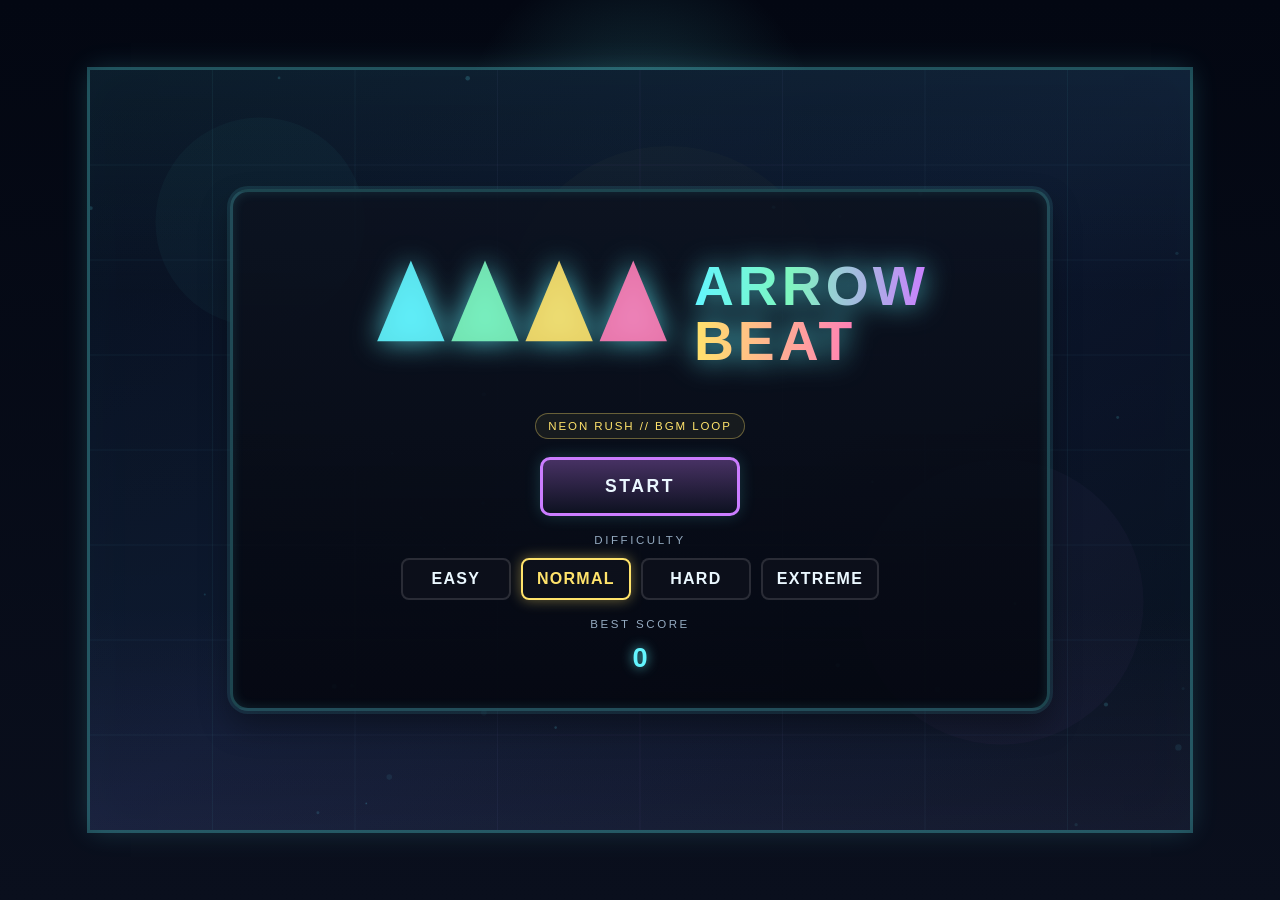
<file: index.html>
<!DOCTYPE html>
<html lang="ko">
  <head>
    <meta charset="UTF-8" />
    <meta name="viewport" content="width=device-width, initial-scale=1.0" />
    <title>ARROW BEAT</title>
    <link rel="stylesheet" href="style.css" />
  </head>
  <body>
    <div class="game-shell">
      <canvas id="bgParticles" class="bg-particles"></canvas>
      <div id="bgGlow" class="bg-glow"></div>

      <div id="startScreen" class="screen active">
        <div class="title-panel pixel-panel">
          <div class="logo-wrap">
            <img src="assets/images/logo.svg" alt="ARROW BEAT logo" class="logo-image" />
          </div>

          <div class="start-controls">
            <div class="song-chip" id="menuSongName">NEON RUSH // BGM LOOP</div>
            <button id="startBtn" class="pixel-btn primary">START</button>

            <div class="difficulty-panel">
              <span class="panel-label">DIFFICULTY</span>
              <div class="difficulty-buttons">
                <button class="difficulty-btn active" data-difficulty="EASY">EASY</button>
                <button class="difficulty-btn" data-difficulty="NORMAL">NORMAL</button>
                <button class="difficulty-btn" data-difficulty="HARD">HARD</button>
                <button class="difficulty-btn" data-difficulty="EXTREME">EXTREME</button>
              </div>
            </div>

            <div class="best-score-box">
              <span class="panel-label">BEST SCORE</span>
              <strong id="bestScoreDisplay">0</strong>
            </div>
          </div>
        </div>
      </div>

      <div id="gameScreen" class="screen">
        <div class="top-bar">
          <div class="song-indicator">
            <span class="label">SONG</span>
            <strong id="songName">NEON RUSH</strong>
          </div>
          <button id="pauseBtn" class="pause-btn">PAUSE</button>
        </div>

        <div class="hud">
          <div class="hud-box">
            <span class="label">SCORE</span>
            <span id="score">0</span>
          </div>
          <div class="hud-box">
            <span class="label">COMBO</span>
            <span id="combo">0</span>
          </div>
          <div class="hud-box">
            <span class="label">ACCURACY</span>
            <span id="accuracy">100.0%</span>
          </div>
        </div>

        <div class="graph-panel pixel-panel">
          <div class="chart-head">
            <span>PLAY DATA</span>
            <span id="chartStatus">LIVE</span>
          </div>
          <canvas id="performanceChart" width="840" height="130"></canvas>
        </div>

        <div class="playfield-shell pixel-panel">
          <div class="judgement-area">
            <div class="top-scanline"></div>
            <div class="judgement-line"></div>
            <div id="noteField" class="note-field"></div>

            <div class="lane-labels">
              <div class="lane-name left">← A</div>
              <div class="lane-name up">↑ W</div>
              <div class="lane-name down">↓ S</div>
              <div class="lane-name right">→ D</div>
            </div>

            <div class="lanes">
              <div class="lane left" data-key="left"><div class="lane-accent"></div></div>
              <div class="lane up" data-key="up"><div class="lane-accent"></div></div>
              <div class="lane down" data-key="down"><div class="lane-accent"></div></div>
              <div class="lane right" data-key="right"><div class="lane-accent"></div></div>
            </div>
          </div>

          <div class="control-guide">
            <div class="guide-key" data-key="left"><span>←</span><span>A</span></div>
            <div class="guide-key" data-key="up"><span>↑</span><span>W</span></div>
            <div class="guide-key" data-key="down"><span>↓</span><span>S</span></div>
            <div class="guide-key" data-key="right"><span>→</span><span>D</span></div>
          </div>
        </div>
      </div>

      <div id="pauseOverlay" class="pause-overlay hidden">
        <div class="pause-panel pixel-panel">
          <h2>PAUSED</h2>
          <p>Press P or tap resume</p>
          <button id="resumeBtn" class="pixel-btn primary">RESUME</button>
        </div>
      </div>

      <div id="resultScreen" class="screen">
        <div class="result-panel pixel-panel">
          <h1>RESULT</h1>

          <div class="result-grid">
            <div class="result-item"><span>SCORE</span><strong id="finalScore">0</strong></div>
            <div class="result-item"><span>ACCURACY</span><strong id="finalAccuracy">0%</strong></div>
            <div class="result-item"><span>MAX COMBO</span><strong id="finalMaxCombo">0</strong></div>
            <div class="result-item"><span>RANK</span><strong id="finalRank">-</strong></div>
            <div class="result-item"><span>PERFECT</span><strong id="countPerfect">0</strong></div>
            <div class="result-item"><span>GREAT</span><strong id="countGreat">0</strong></div>
            <div class="result-item"><span>GOOD</span><strong id="countGood">0</strong></div>
            <div class="result-item"><span>MISS</span><strong id="countMiss">0</strong></div>
          </div>

          <div class="result-actions">
            <button id="retryBtn" class="pixel-btn primary">RETRY</button>
            <button id="menuBtn" class="pixel-btn">MENU</button>
          </div>
        </div>
      </div>
    </div>

    <script src="script.js"></script>
  </body>
</html>
</file>
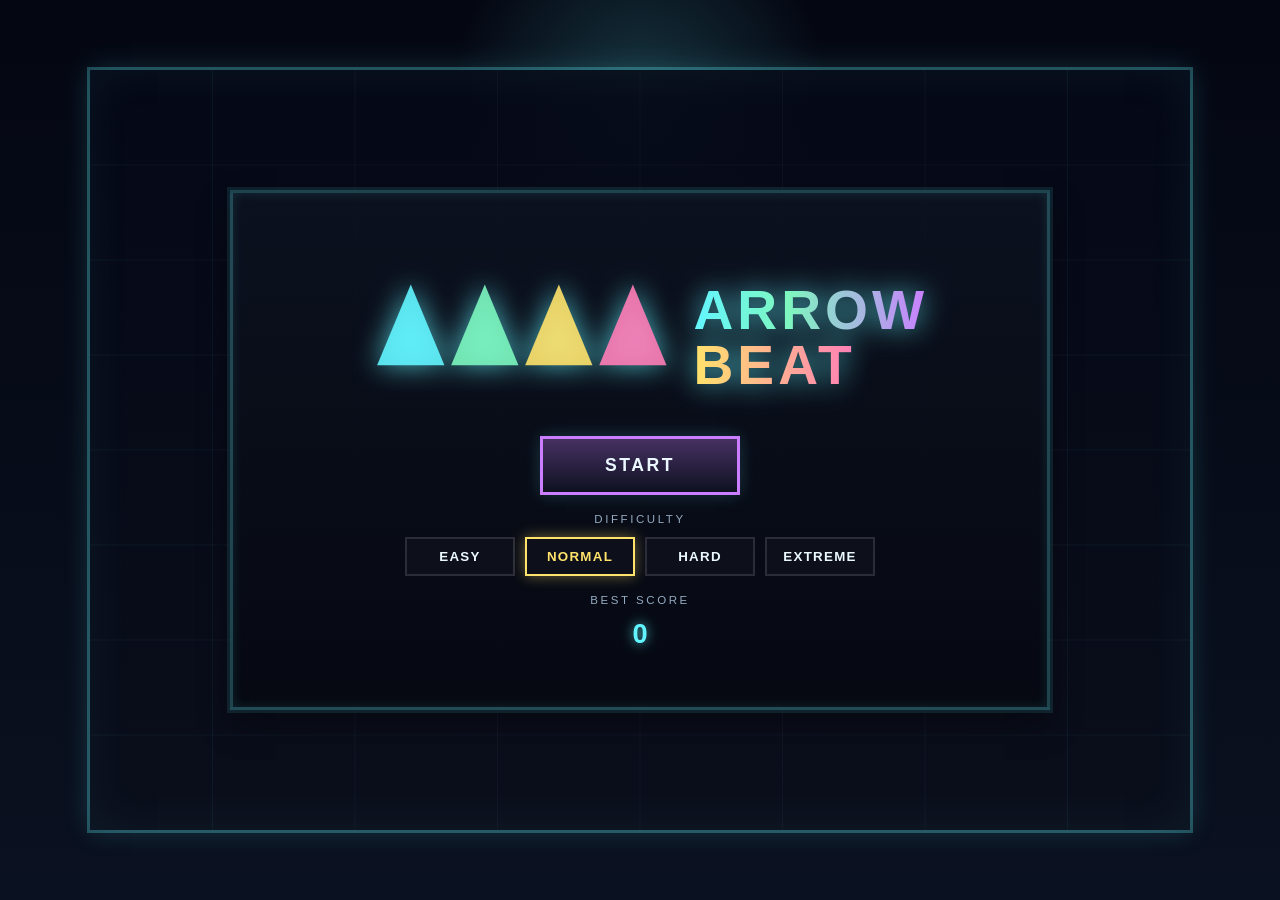
<file: single-file.html>
<!DOCTYPE html>
<html lang="ko">
  <head>
    <meta charset="UTF-8" />
    <meta name="viewport" content="width=device-width, initial-scale=1.0" />
    <title>ARROW BEAT</title>
    <style>
      :root {
        --bg: #050816;
        --bg2: #0c1225;
        --panel: rgba(13, 18, 31, 0.88);
        --cyan: #63f5ff;
        --purple: #cb7dff;
        --pink: #ff7eb7;
        --green: #7ef7bf;
        --yellow: #ffe36b;
        --red: #ff637d;
        --text: #ebf8ff;
        --muted: #94aac0;
      }
      * { box-sizing: border-box; margin: 0; padding: 0; }
      html, body {
        width: 100%; height: 100%; overflow: hidden;
        background: radial-gradient(circle at 50% 10%, rgba(99,245,255,0.18), transparent 18%), linear-gradient(180deg, #040712, #0a1120);
        color: var(--text); font-family: sans-serif;
      }
      body { display: flex; align-items: center; justify-content: center; }
      .game-shell {
        position: relative; width: min(1100px, 100vw); height: min(760px, 100vh); overflow: hidden;
        background: linear-gradient(180deg, rgba(5,8,22,0.9), rgba(10,14,26,0.94));
        box-shadow: 0 0 0 3px rgba(99,245,255,0.26), 0 0 26px rgba(99,245,255,0.18), inset 0 0 48px rgba(99,245,255,0.06);
      }
      .bg-glow {
        position: absolute; inset: 0; background: url('data:image/svg+xml;utf8,<svg xmlns="http://www.w3.org/2000/svg" viewBox="0 0 1200 800"><defs><linearGradient id="g" x1="0" x2="1"><stop offset="0%" stop-color="%2363f5ff" stop-opacity="0.2"/><stop offset="50%" stop-color="%23cb7dff" stop-opacity="0.18"/><stop offset="100%" stop-color="%2363f5ff" stop-opacity="0.2"/></linearGradient></defs><g opacity="0.35" stroke="url(%23g)" stroke-width="1"><path d="M0 100H1200M0 200H1200M0 300H1200M0 400H1200M0 500H1200M0 600H1200M0 700H1200"/><path d="M150 0V800M300 0V800M450 0V800M600 0V800M750 0V800M900 0V800M1050 0V800"/></g></svg>') center/cover no-repeat; opacity: .8;
      }
      .screen { position: absolute; inset: 0; display: none; align-items: center; justify-content: center; }
      .screen.active { display: flex; }
      .pixel-panel { background: linear-gradient(180deg, rgba(12,18,31,0.88), rgba(5,8,17,0.94)); border: 3px solid rgba(99,245,255,0.25); box-shadow: 0 0 0 3px rgba(99,245,255,0.1), inset 0 0 12px rgba(99,245,255,0.12), 0 15px 30px rgba(0,0,0,0.35); }
      #startScreen { padding: 24px; }
      .title-panel { width: min(820px, 90%); min-height: 520px; padding: 28px 20px 34px; display: flex; flex-direction: column; align-items: center; justify-content: center; gap: 18px; }
      .logo-wrap { display: flex; align-items: center; justify-content: center; width: 100%; animation: logoFloat 2.5s ease-in-out infinite alternate; }
      @keyframes logoFloat { 0% { transform: translateY(0); } 100% { transform: translateY(-8px); } }
      .logo-image { width: min(640px, 80%); filter: drop-shadow(0 0 14px rgba(99,245,255,0.8)); }
      .start-controls { display: flex; flex-direction: column; align-items: center; gap: 18px; }
      .pixel-btn { appearance: none; background: rgba(15,19,34,0.92); color: var(--text); border: 3px solid rgba(99,245,255,0.6); box-shadow: 0 0 16px rgba(99,245,255,0.18); padding: 16px 26px; min-width: 200px; font-weight: 900; font-size: 1.1rem; letter-spacing: .16rem; cursor: pointer; }
      .pixel-btn.primary { border-color: var(--purple); background: linear-gradient(180deg, rgba(203,125,255,0.32), rgba(14,18,34,0.9)); }
      .difficulty-panel, .best-score-box { display: flex; flex-direction: column; align-items: center; gap: 12px; }
      .panel-label { color: var(--muted); letter-spacing: .16rem; font-size: .72rem; }
      .difficulty-buttons { display: flex; flex-wrap: wrap; justify-content: center; gap: 10px; }
      .difficulty-btn { appearance: none; background: rgba(14,17,28,0.92); color: var(--text); border: 2px solid rgba(255,255,255,0.12); padding: 10px 14px; min-width: 110px; font-weight: 700; letter-spacing: .08rem; cursor: pointer; }
      .difficulty-btn.active { border-color: var(--yellow); color: var(--yellow); box-shadow: 0 0 14px rgba(255,227,107,0.42); }
      .best-score-box strong { font-size: 1.7rem; color: var(--cyan); text-shadow: 0 0 12px rgba(99,245,255,0.8); }
      #gameScreen { flex-direction: column; padding: 18px 20px 16px; }
      .hud { width: min(820px, 90%); display: flex; gap: 12px; margin: 0 auto 18px auto; }
      .hud-box { flex: 1; min-width: 120px; background: rgba(11,16,30,0.72); border: 2px solid rgba(99,245,255,0.22); padding: 10px 14px; text-align: center; box-shadow: inset 0 0 18px rgba(99,245,255,0.08); }
      .hud-box .label { display: block; color: var(--muted); letter-spacing: .14rem; font-size: .7rem; margin-bottom: 6px; }
      .hud-box span:last-child { font-size: clamp(1.2rem, 2vw, 1.9rem); font-weight: 900; }
      .graph-panel { width: min(820px, 90%); margin: 0 auto 16px auto; padding: 10px 12px 8px; background: rgba(8,12,21,0.72); border: 2px solid rgba(99,245,255,0.2); }
      .chart-head { display: flex; justify-content: space-between; align-items: center; color: var(--muted); font-size: .68rem; letter-spacing: .12rem; margin-bottom: 8px; }
      #performanceChart { display: block; width: 100%; height: 130px; background: rgba(4,7,16,0.6); border: 1px solid rgba(255,255,255,0.06); }
      .playfield-shell { width: min(860px, 92%); padding: 16px 18px 18px; }
      .judgement-area { position: relative; width: 100%; height: 610px; background: linear-gradient(180deg, rgba(2,4,12,0.84), rgba(8,12,20,0.96)), repeating-linear-gradient(180deg, rgba(255,255,255,0.02), rgba(255,255,255,0.02) 2px, transparent 2px, transparent 18px); border: 2px solid rgba(99,245,255,0.18); box-shadow: inset 0 0 30px rgba(99,245,255,0.06); overflow: hidden; }
      .top-scanline { position: absolute; top: 38px; left: 0; right: 0; height: 2px; background: linear-gradient(90deg, transparent, rgba(99,245,255,0.7), transparent); box-shadow: 0 0 16px rgba(99,245,255,0.44); }
      .judgement-line { position: absolute; left: 0; right: 0; bottom: 115px; height: 4px; background: linear-gradient(90deg, transparent, rgba(234,248,255,0.95), transparent); box-shadow: 0 0 18px rgba(234,248,255,0.8); }
      .note-field { position: absolute; inset: 0; }
      .lane-labels, .lanes { position: absolute; inset: 0; display: grid; grid-template-columns: repeat(4, 1fr); }
      .lane-labels { pointer-events: none; top: 18px; height: 35px; align-items: center; }
      .lane-name { display: flex; justify-content: center; align-items: center; font-weight: 900; letter-spacing: .08rem; color: rgba(255,255,255,0.9); text-shadow: 0 0 10px rgba(99,245,255,0.6); }
      .lane { position: relative; border-left: 1px solid rgba(255,255,255,0.08); border-right: 1px solid rgba(255,255,255,0.06); background: rgba(5,8,16,0.14); }
      .lane.left { box-shadow: inset 0 0 22px rgba(103,217,255,0.22); }
      .lane.up { box-shadow: inset 0 0 22px rgba(126,247,191,0.22); }
      .lane.down { box-shadow: inset 0 0 22px rgba(255,216,107,0.2); }
      .lane.right { box-shadow: inset 0 0 22px rgba(255,126,183,0.2); }
      .lane-accent { position: absolute; left: 20%; right: 20%; top: 0; bottom: 0; background: linear-gradient(180deg, transparent, rgba(255,255,255,0.04), transparent); }
      .note { position: absolute; width: 76px; height: 16px; left: 50%; transform: translateX(-50%); border-radius: 4px; box-shadow: 0 0 16px rgba(255,255,255,0.2); }
      .note::before { content: ""; position: absolute; inset: -2px; border: 2px solid rgba(255,255,255,0.25); border-radius: 5px; }
      .note.left { background: linear-gradient(180deg, #7fe8ff, #39a7ff); }
      .note.up { background: linear-gradient(180deg, #a4ffca, #53d98b); }
      .note.down { background: linear-gradient(180deg, #ffe89f, #ffc857); }
      .note.right { background: linear-gradient(180deg, #ffadd7, #ff7aaf); }
      .note.hit { filter: brightness(1.5) saturate(1.2); }
      .hit-popup { position: absolute; left: 50%; top: 50%; transform: translate(-50%,-50%); font-size: 1.5rem; font-weight: 900; letter-spacing: .08rem; text-shadow: 0 0 12px rgba(255,255,255,0.7); animation: popupFloat .7s ease forwards; pointer-events: none; }
      @keyframes popupFloat { 0% { opacity: 0; transform: translate(-50%, 0) scale(.8); } 20% { opacity: 1; } 100% { opacity: 0; transform: translate(-50%, -30px) scale(1.1); } }
      .control-guide { display: grid; grid-template-columns: repeat(4, minmax(80px,1fr)); gap: 12px; margin-top: 18px; }
      .guide-key { display: flex; justify-content: center; align-items: center; gap: 12px; background: rgba(10,14,25,0.84); border: 2px solid rgba(255,255,255,0.12); padding: 12px 10px; font-weight: 800; letter-spacing: .08rem; transition: all .12s ease; }
      .guide-key.active { border-color: var(--cyan); box-shadow: 0 0 16px rgba(99,245,255,0.4); }
      #resultScreen { background: rgba(7,10,18,0.7); }
      .result-panel { width: min(700px, 88%); padding: 26px 22px 18px; }
      .result-panel h1 { text-align: center; font-size: clamp(2.2rem, 4vw, 3.5rem); letter-spacing: .18rem; margin-bottom: 18px; color: var(--yellow); text-shadow: 0 0 14px rgba(255,227,107,0.5); }
      .result-grid { display: grid; grid-template-columns: repeat(2, minmax(140px,1fr)); gap: 12px 14px; }
      .result-item { background: rgba(255,255,255,0.02); border: 1px solid rgba(255,255,255,0.08); padding: 12px 14px; display: flex; justify-content: space-between; align-items: center; }
      .result-item span { color: var(--muted); letter-spacing: .08rem; }
      .result-item strong { font-size: 1.1rem; }
      .result-actions { margin-top: 24px; display: flex; justify-content: center; gap: 16px; }
      @media (max-width: 760px) { .game-shell { width: 100vw; height: 100vh; } .title-panel { min-height: 420px; } .judgement-area { height: 500px; } .result-grid { grid-template-columns: 1fr; } }
    </style>
  </head>
  <body>
    <div class="game-shell">
      <div class="bg-glow"></div>
      <div id="startScreen" class="screen active">
        <div class="title-panel pixel-panel">
          <div class="logo-wrap">
            <svg class="logo-image" viewBox="0 0 920 260" xmlns="http://www.w3.org/2000/svg" role="img" aria-label="ARROW BEAT logo">
              <defs>
                <linearGradient id="g1" x1="0" x2="1"><stop offset="0%" stop-color="#63f5ff"/><stop offset="40%" stop-color="#7ef7bf"/><stop offset="100%" stop-color="#cb7dff"/></linearGradient>
                <linearGradient id="g2" x1="0" x2="1"><stop offset="0%" stop-color="#ffe36b"/><stop offset="100%" stop-color="#ff7eb7"/></linearGradient>
              </defs>
              <g fill="none" stroke-linecap="square" stroke-linejoin="miter">
                <path d="M70 180L120 60L170 180Z" fill="#63f5ff" opacity="0.9"/>
                <path d="M180 180L230 60L280 180Z" fill="#7ef7bf" opacity="0.9"/>
                <path d="M290 180L340 60L390 180Z" fill="#ffe36b" opacity="0.9"/>
                <path d="M400 180L450 60L500 180Z" fill="#ff7eb7" opacity="0.9"/>
              </g>
              <g font-family="Verdana, Arial, sans-serif" font-weight="900" letter-spacing="6" fill="url(#g1)">
                <text x="540" y="126" font-size="82">ARROW</text>
                <text x="540" y="208" font-size="82" fill="url(#g2)">BEAT</text>
              </g>
            </svg>
          </div>
          <div class="start-controls">
            <button id="startBtn" class="pixel-btn primary">START</button>
            <div class="difficulty-panel">
              <span class="panel-label">DIFFICULTY</span>
              <div class="difficulty-buttons">
                <button class="difficulty-btn active" data-difficulty="EASY">EASY</button>
                <button class="difficulty-btn" data-difficulty="NORMAL">NORMAL</button>
                <button class="difficulty-btn" data-difficulty="HARD">HARD</button>
                <button class="difficulty-btn" data-difficulty="EXTREME">EXTREME</button>
              </div>
            </div>
            <div class="best-score-box">
              <span class="panel-label">BEST SCORE</span>
              <strong id="bestScoreDisplay">0</strong>
            </div>
          </div>
        </div>
      </div>

      <div id="gameScreen" class="screen">
        <div class="hud">
          <div class="hud-box"><span class="label">SCORE</span><span id="score">0</span></div>
          <div class="hud-box"><span class="label">COMBO</span><span id="combo">0</span></div>
          <div class="hud-box"><span class="label">ACCURACY</span><span id="accuracy">100.0%</span></div>
        </div>
        <div class="graph-panel pixel-panel">
          <div class="chart-head"><span>PLAY DATA</span><span id="chartStatus">LIVE</span></div>
          <canvas id="performanceChart" width="840" height="130"></canvas>
        </div>
        <div class="playfield-shell pixel-panel">
          <div class="judgement-area">
            <div class="top-scanline"></div>
            <div class="judgement-line"></div>
            <div id="noteField" class="note-field"></div>
            <div class="lane-labels">
              <div class="lane-name left">← A</div>
              <div class="lane-name up">↑ W</div>
              <div class="lane-name down">↓ S</div>
              <div class="lane-name right">→ D</div>
            </div>
            <div class="lanes">
              <div class="lane left" data-key="left"><div class="lane-accent"></div></div>
              <div class="lane up" data-key="up"><div class="lane-accent"></div></div>
              <div class="lane down" data-key="down"><div class="lane-accent"></div></div>
              <div class="lane right" data-key="right"><div class="lane-accent"></div></div>
            </div>
          </div>
          <div class="control-guide">
            <div class="guide-key" data-key="left"><span>←</span><span>A</span></div>
            <div class="guide-key" data-key="up"><span>↑</span><span>W</span></div>
            <div class="guide-key" data-key="down"><span>↓</span><span>S</span></div>
            <div class="guide-key" data-key="right"><span>→</span><span>D</span></div>
          </div>
        </div>
      </div>

      <div id="resultScreen" class="screen">
        <div class="result-panel pixel-panel">
          <h1>RESULT</h1>
          <div class="result-grid">
            <div class="result-item"><span>SCORE</span><strong id="finalScore">0</strong></div>
            <div class="result-item"><span>ACCURACY</span><strong id="finalAccuracy">0%</strong></div>
            <div class="result-item"><span>MAX COMBO</span><strong id="finalMaxCombo">0</strong></div>
            <div class="result-item"><span>RANK</span><strong id="finalRank">-</strong></div>
            <div class="result-item"><span>PERFECT</span><strong id="countPerfect">0</strong></div>
            <div class="result-item"><span>GREAT</span><strong id="countGreat">0</strong></div>
            <div class="result-item"><span>GOOD</span><strong id="countGood">0</strong></div>
            <div class="result-item"><span>MISS</span><strong id="countMiss">0</strong></div>
          </div>
          <div class="result-actions">
            <button id="retryBtn" class="pixel-btn primary">RETRY</button>
            <button id="menuBtn" class="pixel-btn">MENU</button>
          </div>
        </div>
      </div>
    </div>

    <script>
      const NOTE_KEYS = ["left", "up", "down", "right"];
      const KEY_TO_LANE = { ArrowLeft: 'left', a: 'left', ArrowUp: 'up', w: 'up', ArrowDown: 'down', s: 'down', ArrowRight: 'right', d: 'right' };
      const difficultyConfig = {
        EASY: { speed: 1.0, interval: 850, noteCount: 36, judgeWindow: { perfect: 60, great: 120, good: 170 }, musicTempo: 120 },
        NORMAL: { speed: 1.25, interval: 660, noteCount: 46, judgeWindow: { perfect: 60, great: 110, good: 155 }, musicTempo: 140 },
        HARD: { speed: 1.5, interval: 510, noteCount: 58, judgeWindow: { perfect: 55, great: 100, good: 145 }, musicTempo: 160 },
        EXTREME: { speed: 1.8, interval: 430, noteCount: 72, judgeWindow: { perfect: 50, great: 95, good: 135 }, musicTempo: 180 }
      };
      const state = { difficulty: 'NORMAL', playing: false, notes: [], score: 0, combo: 0, maxCombo: 0, accuracy: 100, totalJudged: 0, hitScoreTotal: 0, perfect: 0, great: 0, good: 0, miss: 0, currentTime: 0, lastTimestamp: 0, animationId: null, audioCtx: null, musicInterval: null, beatIndex: 0, performanceHistory: [] };
      const startScreen = document.getElementById('startScreen'); const gameScreen = document.getElementById('gameScreen'); const resultScreen = document.getElementById('resultScreen');
      const noteField = document.getElementById('noteField'); const chartCanvas = document.getElementById('performanceChart'); const chartCtx = chartCanvas.getContext('2d');
      const scoreEl = document.getElementById('score'); const comboEl = document.getElementById('combo'); const accuracyEl = document.getElementById('accuracy'); const bestScoreDisplay = document.getElementById('bestScoreDisplay');
      const finalScoreEl = document.getElementById('finalScore'); const finalAccuracyEl = document.getElementById('finalAccuracy'); const finalMaxComboEl = document.getElementById('finalMaxCombo'); const finalRankEl = document.getElementById('finalRank');
      const countPerfectEl = document.getElementById('countPerfect'); const countGreatEl = document.getElementById('countGreat'); const countGoodEl = document.getElementById('countGood'); const countMissEl = document.getElementById('countMiss');
      const difficultyButtons = document.querySelectorAll('.difficulty-btn'); const startBtn = document.getElementById('startBtn'); const retryBtn = document.getElementById('retryBtn'); const menuBtn = document.getElementById('menuBtn');

      function setDifficulty(name) { state.difficulty = name; difficultyButtons.forEach(btn => btn.classList.toggle('active', btn.dataset.difficulty === name)); }
      function showScreen(target) { [startScreen, gameScreen, resultScreen].forEach(screen => screen.classList.toggle('active', screen === target)); }
      function getBestScore() { return Number(localStorage.getItem('arrowBeatBestScore') || 0); }
      function saveBestScore() { if (state.score > getBestScore()) localStorage.setItem('arrowBeatBestScore', String(state.score)); bestScoreDisplay.textContent = String(getBestScore()); }
      function updateBestDisplay() { bestScoreDisplay.textContent = String(getBestScore()); }
      function updateHud() { scoreEl.textContent = String(state.score); comboEl.textContent = String(state.combo); accuracyEl.textContent = `${state.accuracy.toFixed(1)}%`; updatePerformanceChart(); }
      function getRank() { const acc = state.accuracy; if (acc >= 98) return 'S'; if (acc >= 95) return 'A'; if (acc >= 90) return 'B'; if (acc >= 80) return 'C'; return 'D'; }
      function updateAccuracy() { const denominator = Math.max(1, state.totalJudged); const value = ((state.hitScoreTotal / (denominator * 100)) * 100); state.accuracy = Number.isFinite(value) ? Math.min(100, value) : 100; }
      function showJudgementPopup(text) { const popup = document.createElement('div'); popup.className = 'hit-popup'; popup.textContent = text; popup.style.color = text === 'PERFECT' ? '#7ef7bf' : text === 'GREAT' ? '#63f5ff' : text === 'GOOD' ? '#ffe36b' : '#ff637d'; noteField.appendChild(popup); setTimeout(() => popup.remove(), 660); }
      function generatePattern() { const cfg = difficultyConfig[state.difficulty]; const patterns = [["left","up","down","right"],["left","left","right","right"],["up","down","up","down"],["left","up","right","down"],["left","up","up","right"],["down","right","left","down"],["left","left","up","right"],["right","down","left","up"],["left","down","right","up","left"],["up","left","up","right","down"]]; const sequence = []; for (let i = 0; i < cfg.noteCount; i++) { const pattern = patterns[Math.floor(Math.random() * patterns.length)]; const burst = i % 4 === 0 ? 2 : 1; for (let b = 0; b < burst; b++) sequence.push(pattern[Math.floor(Math.random() * pattern.length)]); } return sequence.slice(0, cfg.noteCount); }
      function createNote(direction, time) { const note = document.createElement('div'); note.className = `note ${direction}`; note.dataset.direction = direction; const laneIndex = NOTE_KEYS.indexOf(direction); const leftStyle = ((laneIndex + 0.5) / NOTE_KEYS.length) * 100; note.style.left = `${leftStyle}%`; note.style.top = '-20px'; noteField.appendChild(note); state.notes.push({ direction, time, judged: false, element: note }); }
      function spawnNotes() { const cfg = difficultyConfig[state.difficulty]; const pattern = generatePattern(); let spawnTime = 900; pattern.forEach(lane => { createNote(lane, spawnTime); spawnTime += cfg.interval; }); state.notes.sort((a,b) => a.time - b.time); }
      function resetGameState() { state.notes = []; state.score = 0; state.combo = 0; state.maxCombo = 0; state.accuracy = 100; state.totalJudged = 0; state.hitScoreTotal = 0; state.perfect = 0; state.great = 0; state.good = 0; state.miss = 0; state.currentTime = 0; state.lastTimestamp = 0; state.beatIndex = 0; state.performanceHistory = []; noteField.innerHTML = ''; updateHud(); updatePerformanceChart(); }
      function judgeNote(direction) { if (!state.playing) return; const laneNotes = state.notes.filter(note => !note.judged && note.direction === direction); if (!laneNotes.length) { handleMissByInput(); return; } const target = laneNotes.reduce((best, note) => { const delta = Math.abs(note.time - state.currentTime); if (!best || delta < best.delta) return { note, delta }; return best; }, null); const delta = target ? target.delta : Infinity; const windowCfg = difficultyConfig[state.difficulty].judgeWindow; let judgement = 'MISS'; if (delta <= windowCfg.perfect) judgement = 'PERFECT'; else if (delta <= windowCfg.great) judgement = 'GREAT'; else if (delta <= windowCfg.good) judgement = 'GOOD'; if (judgement === 'MISS') { handleMissByInput(); return; } target.note.judged = true; target.note.element.classList.add('hit'); target.note.element.style.filter = 'brightness(1.5)'; const scoreMap = { PERFECT: 1000, GREAT: 700, GOOD: 400 }; const comboBonus = Math.min(state.combo * 25, 500); const award = scoreMap[judgement] + comboBonus; state.score += award; state.combo += 1; state.maxCombo = Math.max(state.maxCombo, state.combo); state.totalJudged += 1; state.hitScoreTotal += judgement === 'PERFECT' ? 100 : judgement === 'GREAT' ? 90 : 70; if (judgement === 'PERFECT') state.perfect += 1; if (judgement === 'GREAT') state.great += 1; if (judgement === 'GOOD') state.good += 1; showJudgementPopup(judgement); updateAccuracy(); pushPerformanceSample(); updateHud(); setTimeout(() => { if (target.note.element && target.note.element.parentElement) target.note.element.remove(); }, 90); }
      function handleMissByInput() { state.combo = 0; state.totalJudged += 1; state.miss += 1; showJudgementPopup('MISS'); updateAccuracy(); pushPerformanceSample(); updateHud(); }
      function animateNotes() { const cfg = difficultyConfig[state.difficulty]; const travelDuration = 1900 / cfg.speed; state.notes.forEach(note => { if (note.judged) return; const progress = (state.currentTime - note.time) / travelDuration; const y = -20 + progress * 500; if (y > 540) { note.judged = true; note.element.remove(); state.combo = 0; state.totalJudged += 1; state.miss += 1; showJudgementPopup('MISS'); updateAccuracy(); pushPerformanceSample(); updateHud(); return; } note.element.style.top = `${Math.max(0, y)}px`; }); }
      function updatePerformanceChart() { const width = chartCanvas.width; const height = chartCanvas.height; chartCtx.clearRect(0, 0, width, height); chartCtx.strokeStyle = 'rgba(255,255,255,0.08)'; chartCtx.lineWidth = 1; for (let i = 0; i <= 4; i++) { const y = (height / 4) * i; chartCtx.beginPath(); chartCtx.moveTo(0, y); chartCtx.lineTo(width, y); chartCtx.stroke(); } const samples = state.performanceHistory.length ? state.performanceHistory : [{ score: 0, accuracy: 100 }]; const maxScore = Math.max(...samples.map(s => s.score), 1000); chartCtx.strokeStyle = 'rgba(99,245,255,0.9)'; chartCtx.lineWidth = 2; chartCtx.beginPath(); samples.forEach((sample, index) => { const x = (index / Math.max(1, samples.length - 1)) * width; const y = height - (sample.score / maxScore) * (height - 12) - 6; if (index === 0) chartCtx.moveTo(x, y); else chartCtx.lineTo(x, y); }); chartCtx.stroke(); chartCtx.strokeStyle = 'rgba(255,227,107,0.9)'; chartCtx.beginPath(); samples.forEach((sample, index) => { const x = (index / Math.max(1, samples.length - 1)) * width; const y = height - ((sample.accuracy || 100) / 100) * (height - 12) - 6; if (index === 0) chartCtx.moveTo(x, y); else chartCtx.lineTo(x, y); }); chartCtx.stroke(); }
      function pushPerformanceSample() { state.performanceHistory.push({ score: state.score, accuracy: state.accuracy }); if (state.performanceHistory.length > 18) state.performanceHistory.shift(); updatePerformanceChart(); }
      function finishGame() { state.playing = false; cancelAnimationFrame(state.animationId); stopMusic(); saveBestScore(); finalScoreEl.textContent = String(state.score); finalAccuracyEl.textContent = `${state.accuracy.toFixed(1)}%`; finalMaxComboEl.textContent = String(state.maxCombo); finalRankEl.textContent = getRank(); countPerfectEl.textContent = String(state.perfect); countGreatEl.textContent = String(state.great); countGoodEl.textContent = String(state.good); countMissEl.textContent = String(state.miss); showScreen(resultScreen); }
      function startGame() { resetGameState(); spawnNotes(); showScreen(gameScreen); state.playing = true; startMusic(); state.animationId = requestAnimationFrame(gameLoop); }
      function getActiveLaneElement(direction) { return document.querySelector(`.lane[data-key="${direction}"]`); }
      function flashLane(direction) { const lane = getActiveLaneElement(direction); const guide = document.querySelector(`.guide-key[data-key="${direction}"]`); if (lane) lane.style.filter = 'brightness(1.45)'; if (guide) guide.classList.add('active'); setTimeout(() => { if (lane) lane.style.filter = ''; if (guide) guide.classList.remove('active'); }, 120); }
      function handleKeyPress(event) { const key = event.key.toLowerCase(); const normalized = KEY_TO_LANE[event.key] || KEY_TO_LANE[key] || null; if (!normalized) return; event.preventDefault(); flashLane(normalized); judgeNote(normalized); }
      function initAudio() { const AudioCtx = window.AudioContext || window.webkitAudioContext; if (!AudioCtx) return null; if (!state.audioCtx) state.audioCtx = new AudioCtx(); return state.audioCtx; }
      function playTone(frequency, duration = 0.12, volume = 0.06, type = 'square') { const audioCtx = initAudio(); if (!audioCtx) return; const oscillator = audioCtx.createOscillator(); const gainNode = audioCtx.createGain(); oscillator.type = type; oscillator.frequency.value = frequency; gainNode.gain.setValueAtTime(0.0001, audioCtx.currentTime); gainNode.gain.exponentialRampToValueAtTime(volume, audioCtx.currentTime + 0.02); gainNode.gain.exponentialRampToValueAtTime(0.0001, audioCtx.currentTime + duration); oscillator.connect(gainNode); gainNode.connect(audioCtx.destination); oscillator.start(audioCtx.currentTime); oscillator.stop(audioCtx.currentTime + duration); }
      function playMusicStep() { const pattern = [[220,330,440,330],[277,415,554,415],[164.81,246.94,329.63,246.94],[196,293.66,392,293.66]]; const row = pattern[state.beatIndex % pattern.length]; row.forEach((freq, idx) => { const delay = idx * 0.03; setTimeout(() => playTone(freq, 0.12, 0.05 + idx * 0.007, idx % 2 ? 'triangle' : 'square'), delay * 1000); }); state.beatIndex += 1; }
      function startMusic() { const audioCtx = initAudio(); if (!audioCtx) return; if (audioCtx.state === 'suspended') audioCtx.resume(); if (state.musicInterval) clearInterval(state.musicInterval); const tickMs = 220 * (1.0 / Math.max(0.75, difficultyConfig[state.difficulty].speed * 0.8)); state.musicInterval = setInterval(playMusicStep, tickMs); }
      function stopMusic() { if (state.musicInterval) { clearInterval(state.musicInterval); state.musicInterval = null; } }
      function showTitleScreen() { updateBestDisplay(); showScreen(startScreen); }
      startBtn.addEventListener('click', startGame); retryBtn.addEventListener('click', startGame); menuBtn.addEventListener('click', () => { stopMusic(); showTitleScreen(); });
      difficultyButtons.forEach(btn => btn.addEventListener('click', () => setDifficulty(btn.dataset.difficulty))); document.addEventListener('keydown', handleKeyPress); setDifficulty(state.difficulty); showTitleScreen();
    </script>
  </body>
</html>
</file>
<file: style.css>
:root {
  --bg: #050816;
  --bg-2: #0b1024;
  --panel: rgba(13, 18, 31, 0.82);
  --panel-strong: rgba(9, 13, 24, 0.92);
  --cyan: #63f5ff;
  --cyan-2: #38c7ff;
  --blue: #416dff;
  --purple: #cb7dff;
  --pink: #ff6ab8;
  --green: #88ffb2;
  --yellow: #ffe36b;
  --red: #ff637d;
  --text: #ebf8ff;
  --muted: #94aac0;
  --lane-left: #67d9ff;
  --lane-up: #7ef7bf;
  --lane-down: #ffd86b;
  --lane-right: #ff7eb7;
  --shadow: rgba(0, 0, 0, 0.56);
}

* {
  box-sizing: border-box;
  margin: 0;
  padding: 0;
}

html, body {
  width: 100%;
  height: 100%;
  overflow: hidden;
  font-family: "Segoe UI", Tahoma, Geneva, Verdana, sans-serif;
  background: radial-gradient(circle at 50% 15%, rgba(99, 245, 255, 0.18), transparent 18%), linear-gradient(180deg, #030712 0%, #0a0f1d 100%);
  color: var(--text);
}

body {
  display: flex;
  align-items: center;
  justify-content: center;
}

button {
  font: inherit;
}

.game-shell {
  position: relative;
  width: min(1100px, 100vw);
  height: min(760px, 100vh);
  overflow: hidden;
  background: linear-gradient(180deg, rgba(5, 8, 22, 0.9), rgba(10, 14, 26, 0.94));
  box-shadow: 0 0 0 3px rgba(99, 245, 255, 0.26), 0 0 26px rgba(99, 245, 255, 0.18), inset 0 0 48px rgba(99, 245, 255, 0.06);
}

.game-shell::before {
  content: "";
  position: absolute;
  inset: 0;
  background: linear-gradient(180deg, rgba(99,245,255,0.06), transparent 30%, transparent 70%, rgba(203,125,255,0.06));
  pointer-events: none;
  z-index: 1;
}

.bg-particles,
.bg-glow {
  position: absolute;
  inset: 0;
  pointer-events: none;
  z-index: 0;
}

.bg-glow {
  background: linear-gradient(180deg, transparent 0%, rgba(99,245,255,0.04) 100%), url('assets/images/bg-grid.svg') center/cover no-repeat;
  opacity: 0.8;
}

.screen {
  position: absolute;
  inset: 0;
  display: none;
  align-items: center;
  justify-content: center;
  z-index: 2;
  animation: fadeScreen 0.22s ease;
}

.screen.active {
  display: flex;
}

@keyframes fadeScreen {
  0% { opacity: 0; transform: translateY(8px); }
  100% { opacity: 1; transform: translateY(0); }
}

.pixel-panel {
  background: linear-gradient(180deg, rgba(12, 18, 31, 0.88), rgba(5, 8, 17, 0.94));
  border: 3px solid rgba(99, 245, 255, 0.25);
  box-shadow: 0 0 0 3px rgba(99,245,255,0.1), inset 0 0 12px rgba(99,245,255,0.12), 0 15px 30px rgba(0,0,0,0.35);
  border-radius: 18px;
}

#startScreen {
  padding: 24px;
}

.title-panel {
  width: min(820px, 90%);
  min-height: 520px;
  padding: 28px 20px 34px;
  display: flex;
  flex-direction: column;
  align-items: center;
  justify-content: center;
  gap: 18px;
}

.logo-wrap {
  display: flex;
  align-items: center;
  justify-content: center;
  width: 100%;
  animation: logoFloat 2.5s ease-in-out infinite alternate;
}

.logo-image {
  width: min(640px, 80%);
  filter: drop-shadow(0 0 14px rgba(99, 245, 255, 0.8));
}

@keyframes logoFloat {
  0% { transform: translateY(0px); }
  100% { transform: translateY(-8px); }
}

.start-controls {
  display: flex;
  flex-direction: column;
  align-items: center;
  gap: 18px;
  width: 100%;
}

.song-chip {
  color: var(--yellow);
  letter-spacing: 0.12rem;
  text-transform: uppercase;
  font-size: 0.72rem;
  border: 1px solid rgba(255,227,107,0.35);
  background: rgba(255,227,107,0.06);
  padding: 6px 12px;
  border-radius: 999px;
}

.pixel-btn {
  appearance: none;
  background: rgba(15, 19, 34, 0.92);
  color: var(--text);
  border: 3px solid rgba(99, 245, 255, 0.6);
  box-shadow: 0 0 16px rgba(99, 245, 255, 0.18);
  padding: 16px 26px;
  min-width: 200px;
  font-weight: 900;
  font-size: 1.1rem;
  letter-spacing: 0.16rem;
  cursor: pointer;
  transition: transform 0.15s ease, box-shadow 0.15s ease, filter 0.15s ease;
  touch-action: manipulation;
  border-radius: 10px;
}

.pixel-btn:hover {
  transform: translateY(-2px);
  filter: brightness(1.08);
  box-shadow: 0 0 18px rgba(99, 245, 255, 0.4);
}

.pixel-btn:active {
  transform: translateY(0);
}

.pixel-btn.primary {
  border-color: var(--purple);
  background: linear-gradient(180deg, rgba(203,125,255,0.32), rgba(14, 18, 34, 0.9));
}

.difficulty-panel,
.best-score-box {
  display: flex;
  flex-direction: column;
  align-items: center;
  gap: 12px;
  width: 100%;
}

.panel-label {
  color: var(--muted);
  letter-spacing: 0.16rem;
  font-size: 0.72rem;
}

.difficulty-buttons {
  display: flex;
  flex-wrap: wrap;
  justify-content: center;
  gap: 10px;
}

.difficulty-btn {
  appearance: none;
  background: rgba(14, 17, 28, 0.92);
  color: var(--text);
  border: 2px solid rgba(255,255,255,0.12);
  padding: 10px 14px;
  min-width: 110px;
  font-weight: 700;
  letter-spacing: 0.08rem;
  cursor: pointer;
  transition: all 0.15s ease;
  touch-action: manipulation;
  border-radius: 8px;
}

.difficulty-btn:hover {
  transform: translateY(-1px);
  border-color: rgba(99,245,255,0.5);
}

.difficulty-btn.active {
  border-color: var(--yellow);
  color: var(--yellow);
  box-shadow: 0 0 14px rgba(255, 227, 107, 0.42);
}

.best-score-box strong {
  font-size: 1.7rem;
  color: var(--cyan);
  text-shadow: 0 0 12px rgba(99,245,255,0.8);
}

#gameScreen {
  flex-direction: column;
  padding: 18px 20px 16px;
}

.top-bar {
  width: min(820px, 90%);
  display: flex;
  justify-content: space-between;
  align-items: center;
  margin: 0 auto 16px;
}

.song-indicator {
  display: flex;
  flex-direction: column;
  gap: 4px;
  color: var(--muted);
}

.song-indicator .label {
  font-size: 0.6rem;
  letter-spacing: 0.18rem;
  text-transform: uppercase;
}

.song-indicator strong {
  font-size: 1.1rem;
  color: var(--cyan);
}

.pause-btn {
  appearance: none;
  border: 2px solid rgba(99,245,255,0.4);
  background: rgba(10, 14, 25, 0.82);
  color: var(--text);
  padding: 8px 12px;
  letter-spacing: 0.12rem;
  cursor: pointer;
  touch-action: manipulation;
  border-radius: 8px;
  font-weight: 700;
  transition: all 0.15s ease;
}

.pause-btn:hover {
  border-color: rgba(99,245,255,0.7);
  background: rgba(10, 14, 25, 0.92);
}

.hud {
  width: min(820px, 90%);
  display: flex;
  gap: 12px;
  margin: 0 auto 18px auto;
}

.hud-box {
  flex: 1;
  min-width: 120px;
  background: rgba(11, 16, 30, 0.72);
  border: 2px solid rgba(99,245,255,0.22);
  padding: 10px 14px;
  text-align: center;
  box-shadow: inset 0 0 18px rgba(99,245,255,0.08);
  border-radius: 10px;
}

.hud-box .label {
  display: block;
  color: var(--muted);
  letter-spacing: 0.14rem;
  font-size: 0.7rem;
  margin-bottom: 6px;
  text-transform: uppercase;
}

.hud-box span:last-child {
  font-size: clamp(1.2rem, 2vw, 1.9rem);
  font-weight: 900;
}

.graph-panel {
  width: min(820px, 90%);
  margin: 0 auto 16px auto;
  padding: 10px 12px 8px;
  background: rgba(8, 12, 21, 0.72);
  border: 2px solid rgba(99,245,255,0.2);
  border-radius: 14px;
}

.chart-head {
  display: flex;
  justify-content: space-between;
  align-items: center;
  color: var(--muted);
  font-size: 0.68rem;
  letter-spacing: 0.12rem;
  margin-bottom: 8px;
  text-transform: uppercase;
}

#performanceChart {
  display: block;
  width: 100%;
  height: 130px;
  background: rgba(4, 7, 16, 0.6);
  border: 1px solid rgba(255,255,255,0.06);
  border-radius: 8px;
}

.playfield-shell {
  width: min(860px, 92%);
  padding: 16px 18px 18px;
  margin: 0 auto;
}

.judgement-area {
  position: relative;
  width: 100%;
  height: 610px;
  background: linear-gradient(180deg, rgba(2,4,12,0.84), rgba(8,12,20,0.96)), repeating-linear-gradient(180deg, rgba(255,255,255,0.02), rgba(255,255,255,0.02) 2px, transparent 2px, transparent 18px);
  border: 2px solid rgba(99,245,255,0.18);
  box-shadow: inset 0 0 30px rgba(99,245,255,0.06);
  overflow: hidden;
  border-radius: 14px;
}

.top-scanline {
  position: absolute;
  top: 38px;
  left: 0;
  right: 0;
  height: 2px;
  background: linear-gradient(90deg, transparent, rgba(99,245,255,0.7), transparent);
  box-shadow: 0 0 16px rgba(99,245,255,0.44);
  pointer-events: none;
}

.judgement-line {
  position: absolute;
  left: 0;
  right: 0;
  bottom: 115px;
  height: 4px;
  background: linear-gradient(90deg, transparent, rgba(234,248,255,0.95), transparent);
  box-shadow: 0 0 18px rgba(234,248,255,0.8);
  pointer-events: none;
}

.note-field {
  position: absolute;
  inset: 0;
}

.lane-labels,
.lanes {
  position: absolute;
  inset: 0;
  display: grid;
  grid-template-columns: repeat(4, 1fr);
}

.lane-labels {
  pointer-events: none;
  top: 18px;
  height: 35px;
  align-items: center;
  z-index: 1;
}

.lane-name {
  display: flex;
  justify-content: center;
  align-items: center;
  font-weight: 900;
  letter-spacing: 0.08rem;
  color: rgba(255,255,255,0.9);
  text-shadow: 0 0 10px rgba(99,245,255,0.6);
}

.lane {
  position: relative;
  border-left: 1px solid rgba(255,255,255,0.08);
  border-right: 1px solid rgba(255,255,255,0.06);
  background: rgba(5, 8, 16, 0.14);
  cursor: pointer;
  touch-action: manipulation;
  transition: filter 0.12s ease;
}

.lane:hover {
  filter: brightness(1.08);
}

.lane.left { box-shadow: inset 0 0 22px rgba(103, 217, 255, 0.22); }
.lane.up { box-shadow: inset 0 0 22px rgba(126, 247, 191, 0.22); }
.lane.down { box-shadow: inset 0 0 22px rgba(255, 216, 107, 0.2); }
.lane.right { box-shadow: inset 0 0 22px rgba(255, 126, 183, 0.2); }

.lane-accent {
  position: absolute;
  left: 20%;
  right: 20%;
  top: 0;
  bottom: 0;
  background: linear-gradient(180deg, transparent, rgba(255,255,255,0.04), transparent);
  pointer-events: none;
}

.note {
  position: absolute;
  width: 76px;
  height: 16px;
  left: 50%;
  transform: translateX(-50%);
  border-radius: 4px;
  box-shadow: 0 0 16px rgba(255,255,255,0.2);
}

.note::before {
  content: "";
  position: absolute;
  inset: -2px;
  border: 2px solid rgba(255,255,255,0.25);
  border-radius: 5px;
}

.note.left { background: linear-gradient(180deg, #7fe8ff, #39a7ff); }
.note.up { background: linear-gradient(180deg, #a4ffca, #53d98b); }
.note.down { background: linear-gradient(180deg, #ffe89f, #ffc857); }
.note.right { background: linear-gradient(180deg, #ffadd7, #ff7aaf); }

.note.hit {
  filter: brightness(1.5) saturate(1.2);
}

.hit-popup {
  position: absolute;
  left: 50%;
  top: 50%;
  transform: translate(-50%, -50%);
  font-size: 1.5rem;
  font-weight: 900;
  letter-spacing: 0.08rem;
  text-shadow: 0 0 12px rgba(255,255,255,0.7);
  animation: popupFloat 0.7s ease forwards;
  pointer-events: none;
  z-index: 10;
}

@keyframes popupFloat {
  0% { opacity: 0; transform: translate(-50%, 0) scale(0.8); }
  20% { opacity: 1; }
  100% { opacity: 0; transform: translate(-50%, -30px) scale(1.1); }
}

.control-guide {
  display: grid;
  grid-template-columns: repeat(4, minmax(80px, 1fr));
  gap: 12px;
  margin-top: 18px;
}

.guide-key {
  display: flex;
  justify-content: center;
  align-items: center;
  gap: 12px;
  background: rgba(10, 14, 25, 0.84);
  border: 2px solid rgba(255,255,255,0.12);
  padding: 12px 10px;
  font-weight: 800;
  letter-spacing: 0.08rem;
  transition: all 0.12s ease;
  cursor: pointer;
  touch-action: manipulation;
  border-radius: 8px;
}

.guide-key:hover {
  border-color: rgba(99, 245, 255, 0.3);
}

.guide-key.active {
  border-color: var(--cyan);
  box-shadow: 0 0 16px rgba(99, 245, 255, 0.4);
}

.pause-overlay {
  position: absolute;
  inset: 0;
  display: flex;
  align-items: center;
  justify-content: center;
  background: rgba(5, 8, 18, 0.5);
  z-index: 10;
  backdrop-filter: blur(2px);
}

.pause-overlay.hidden {
  display: none;
}

.pause-panel {
  width: min(420px, 70%);
  padding: 26px 22px;
  text-align: center;
}

.pause-panel h2 {
  font-size: 2rem;
  letter-spacing: 0.2rem;
  margin-bottom: 10px;
  color: var(--yellow);
}

.pause-panel p {
  color: var(--muted);
  margin-bottom: 18px;
}

#resultScreen {
  background: rgba(7, 10, 18, 0.7);
}

.result-panel {
  width: min(700px, 88%);
  padding: 26px 22px 18px;
}

.result-panel h1 {
  text-align: center;
  font-size: clamp(2.2rem, 4vw, 3.5rem);
  letter-spacing: 0.18rem;
  margin-bottom: 18px;
  color: var(--yellow);
  text-shadow: 0 0 14px rgba(255,227,107,0.5);
}

.result-grid {
  display: grid;
  grid-template-columns: repeat(2, minmax(140px, 1fr));
  gap: 12px 14px;
}

.result-item {
  background: rgba(255,255,255,0.02);
  border: 1px solid rgba(255,255,255,0.08);
  padding: 12px 14px;
  display: flex;
  justify-content: space-between;
  align-items: center;
  border-radius: 10px;
}

.result-item span {
  color: var(--muted);
  letter-spacing: 0.08rem;
  text-transform: uppercase;
  font-size: 0.75rem;
}

.result-item strong {
  font-size: 1.1rem;
  font-weight: 900;
}

.result-actions {
  margin-top: 24px;
  display: flex;
  justify-content: center;
  gap: 16px;
}

@media (max-width: 760px) {
  .game-shell {
    width: 100vw;
    height: 100vh;
  }

  .title-panel {
    min-height: 420px;
  }

  .judgement-area {
    height: 500px;
  }

  .result-grid {
    grid-template-columns: 1fr;
  }
}

@media (max-width: 520px) {
  .pixel-btn {
    min-width: 160px;
    padding: 14px 18px;
    font-size: 0.96rem;
    letter-spacing: 0.12rem;
  }

  .hud {
    gap: 8px;
  }

  .hud-box {
    min-width: 88px;
    padding: 8px 8px;
  }

  .song-indicator strong {
    font-size: 0.95rem;
  }

  .difficulty-buttons {
    gap: 8px;
  }

  .difficulty-btn {
    min-width: 90px;
    padding: 8px 10px;
    font-size: 0.85rem;
  }
}
</file>
